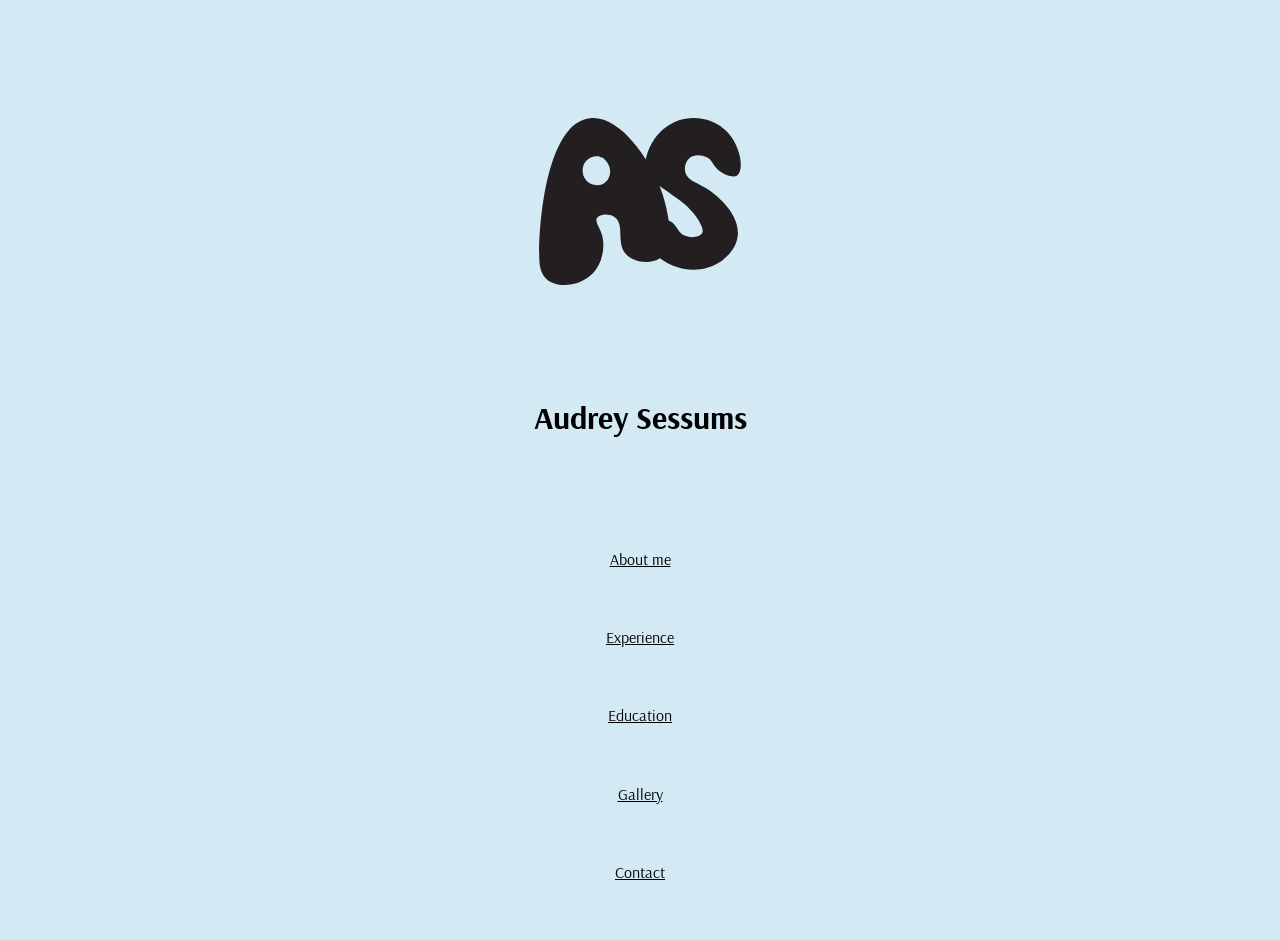
<file: portfolio/index.html>
<!DOCTYPE html>
<html lang="en">
    <head>
        <title>Portfolio</title>
        <meta charset="UTF-8">
        <meta name="viewport" content="width=device-width, initial-scale=1.0">
        <link rel="stylesheet" href="stylesheet.css">
        <link rel="preconnect" href="https://fonts.googleapis.com">
        <link rel="preconnect" href="https://fonts.gstatic.com" crossorigin>
        <link href="https://fonts.googleapis.com/css2?family=Arsenal:ital,wght@0,400;0,700;1,400;1,700&family=Gelasio:ital,wght@0,400..700;1,400..700&family=Roboto:ital,wght@0,100..900;1,100..900&display=swap" rel="stylesheet">
    </head>

    <body>
        <header>
            <a href="index.html">
            <img class="logo" src="images/PortfolioLogo3.svg" alt="portfolio logo">
            </a>
            <h1><span>Audrey Sessums</span></h1>
        </header>

        <main>
            <nav class="navbar">
                <a href="about.html">About me</a>
                <a href="experience.html">Experience</a>
                <a href="education.html">Education</a>
                <a href="gallery.html">Gallery</a>
                <a href="contact.html">Contact</a>
            </nav>


        </main>

        <footer>


        </footer>

    </body>


</html>
</file>
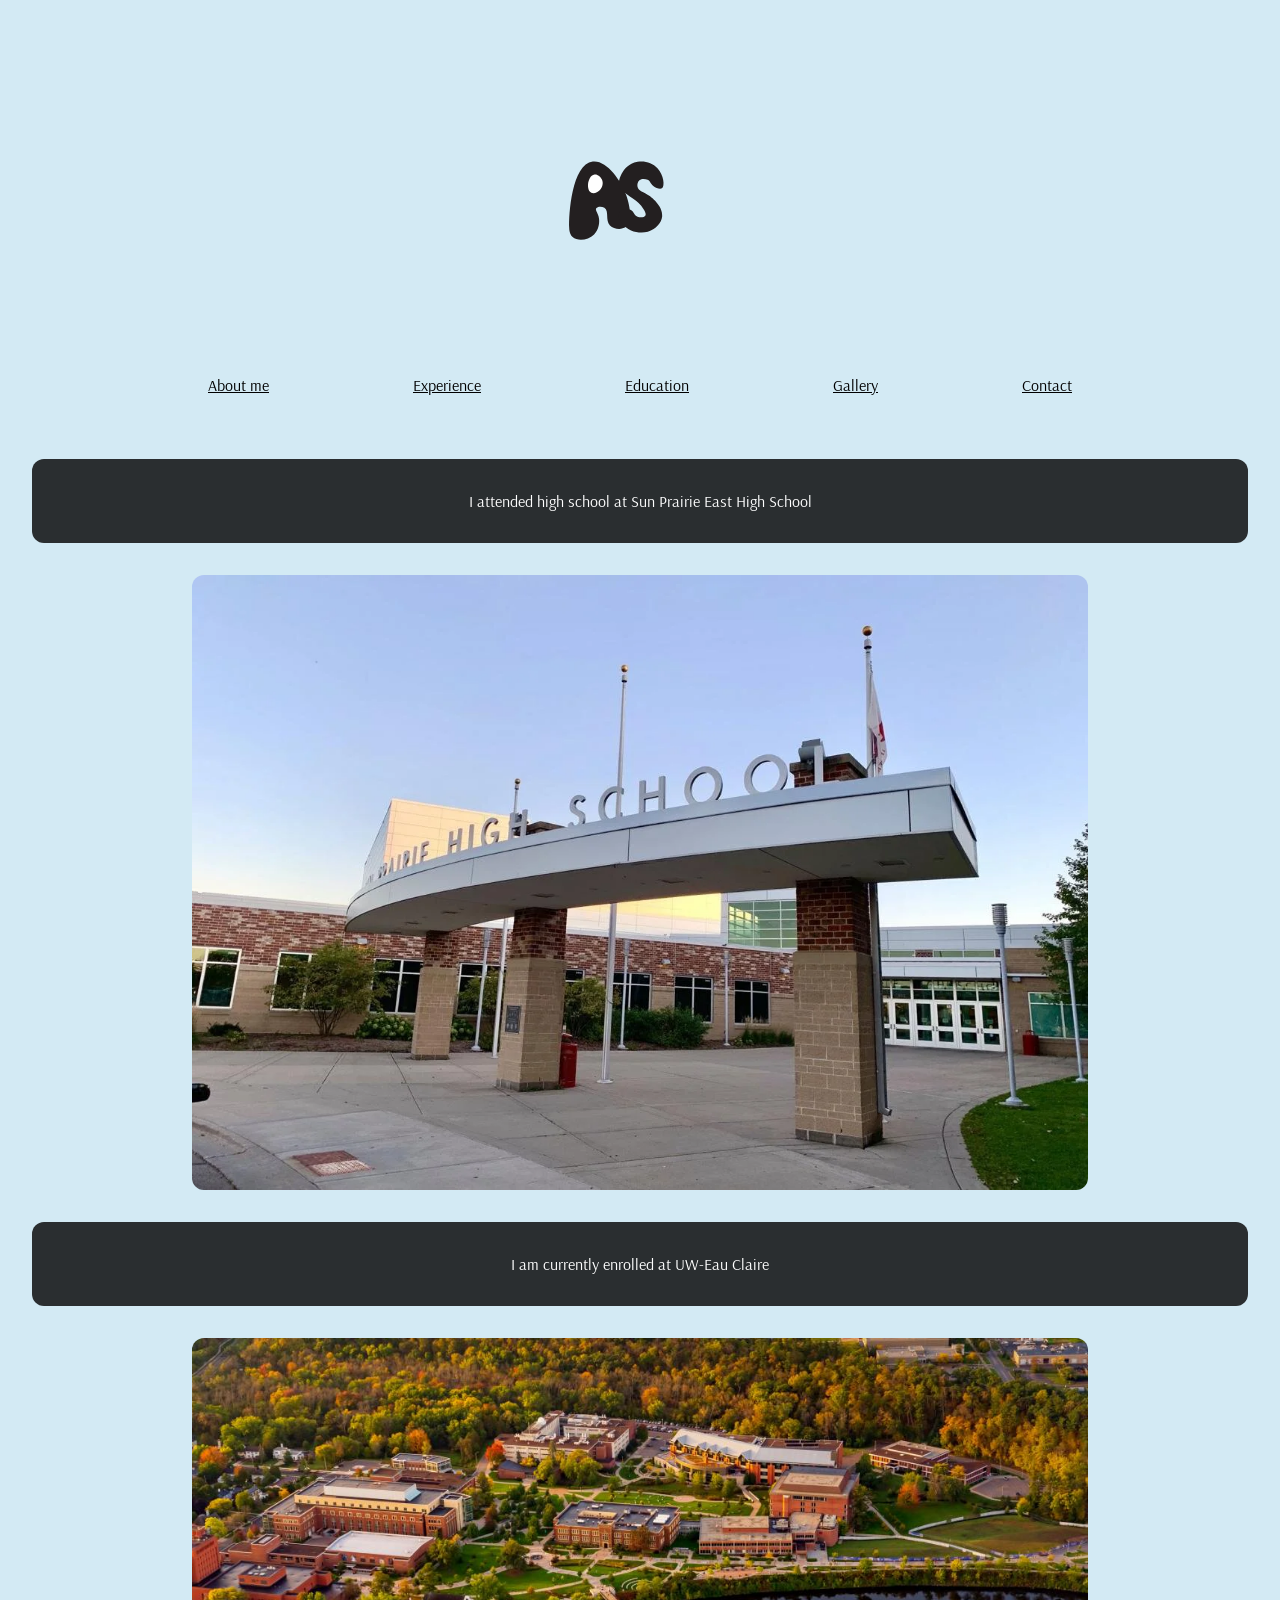
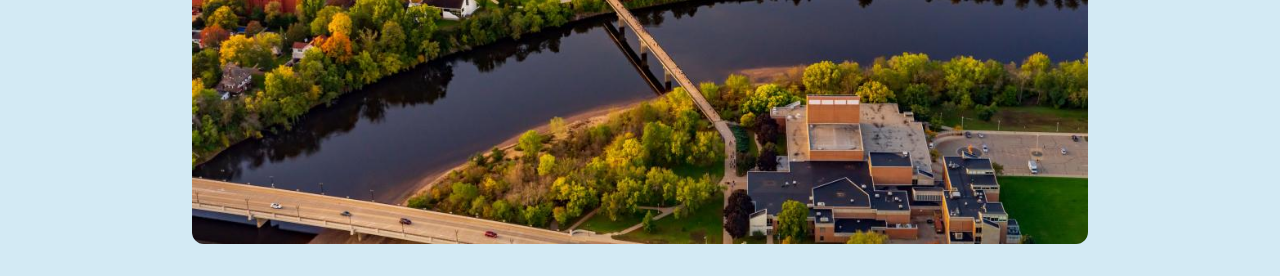
<file: portfolio/education.html>
<!DOCTYPE html>
<html lang="en">
    <head>
        <title>Portfolio</title>
        <meta charset="UTF-8">
        <meta name="viewport" content="width=device-width, initial-scale=1.0">
        <link rel="stylesheet" href="stylesheet.css">
        <link rel="preconnect" href="https://fonts.googleapis.com">
        <link rel="preconnect" href="https://fonts.gstatic.com" crossorigin>
        <link href="https://fonts.googleapis.com/css2?family=Arsenal:ital,wght@0,400;0,700;1,400;1,700&family=Gelasio:ital,wght@0,400..700;1,400..700&family=Roboto:ital,wght@0,100..900;1,100..900&display=swap" rel="stylesheet">
    </head>

    <body>
        <header>
            <a href="index.html">
            <img class="logo" src="images/Portfolio Logo.svg" alt="portfolio logo">
            </a>
            <nav class="nav">
                <a href="about.html">About me</a>
                <a href="experience.html">Experience</a>
                <a href="education.html"><span>Education</span></a>
                <a href="gallery.html">Gallery</a>
                <a href="contact.html">Contact</a>
            </nav>
        </header>

        <main>
            <div class="education">
                <p>I attended high school at Sun Prairie East High School</p>
            </div>
            <div class="education-img" >
            <img src="images/5d8967c4861a2.image.webp" alt="Sun Prairie East High School">
            </div>
            <div class="education">
                <p>I am currently enrolled at UW-Eau Claire</p>
            </div>
            <div class="education-img" >
            <img src="images/uwec.jpg" alt="UWEC">
            </div>

        </main>

        <footer>


        </footer>

    </body>


</html>
</file>
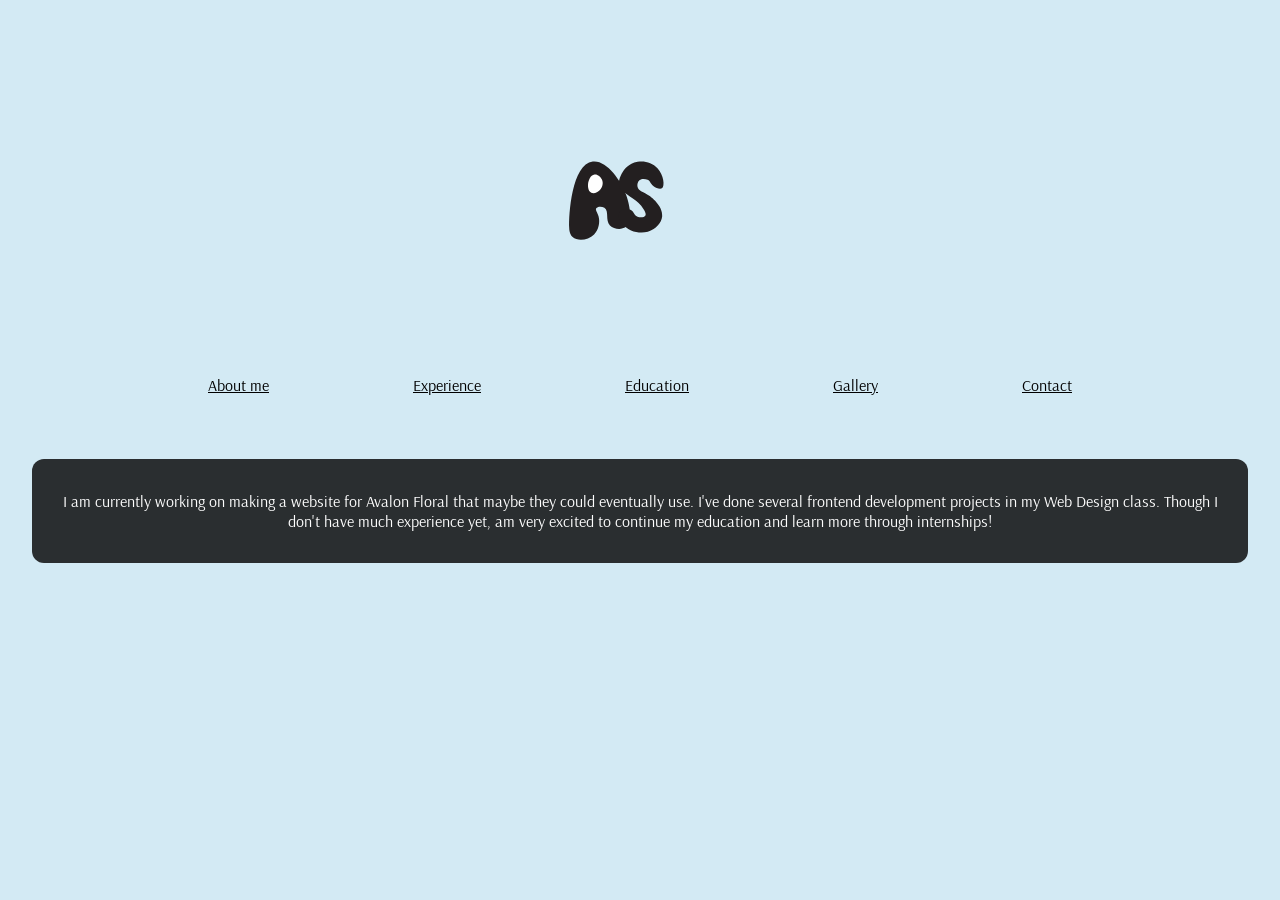
<file: portfolio/experience.html>
<!DOCTYPE html>
<html lang="en">
    <head>
        <title>Portfolio</title>
        <meta charset="UTF-8">
        <meta name="viewport" content="width=device-width, initial-scale=1.0">
        <link rel="stylesheet" href="stylesheet.css">
        <link rel="preconnect" href="https://fonts.googleapis.com">
        <link rel="preconnect" href="https://fonts.gstatic.com" crossorigin>
        <link href="https://fonts.googleapis.com/css2?family=Arsenal:ital,wght@0,400;0,700;1,400;1,700&family=Gelasio:ital,wght@0,400..700;1,400..700&family=Roboto:ital,wght@0,100..900;1,100..900&display=swap" rel="stylesheet">
    </head>

    <body>
        <header>
            <a href="index.html">
            <img class="logo" src="images/Portfolio Logo.svg" alt="portfolio logo">
            </a>
            <nav class="nav">
                <a href="about.html">About me</a>
                <a href="experience.html"><span>Experience</span></a>
                <a href="education.html">Education</a>
                <a href="gallery.html">Gallery</a>
                <a href="contact.html">Contact</a>
            </nav>
        </header>

        <main>
            <div class="experience">
                <p>I am currently working on making a website for Avalon Floral that maybe they could eventually use. I've done several frontend development projects
                    in my Web Design class. Though I don't have much experience yet,  am very excited to continue my education and learn more through internships!</p>
            </div>
           

        </main>

        <footer>


        </footer>

    </body>


</html>
</file>
<file: portfolio/stylesheet.css>
body{
    background-color: #d3eaf4;
    margin: 0;
    color: black;
    font-family: 'Arsenal', sans-serif;
}

.logo {
    width: 200px;   
    height: auto;   
}

header{
    display: flex;
    flex-direction: column;
    justify-content: center;
    align-items: center;
    width: 100%;
    margin: 0 auto;
    padding: 2rem 0;
}

.navbar{
    display: flex;
    flex-direction: column;
    justify-content: space-evenly;
    align-items: center;
    height: 50vh;
}

.navbar a{
    color: black;
}

.header{
    color: black;
    display: flex;
    flex-direction: column;
    justify-content: center;
    align-items: center;
    width: 100%;
    margin: 0 auto;
    padding: 2rem 0;
}

.nav{
    display: flex;
    flex-direction: row;
    justify-content: space-evenly;
    align-items: center;
    width: 90%;
}

.nav a{
    color: black;
}

.about{
    background-color: #2a2e30;
    color: white;
    padding: 1rem;
    display: flex;
    margin: 2rem;
    vertical-align: top;
    border-radius: 12px;
    text-align: center;
}

.about-img{
    display: grid;
    grid-template-columns: 1fr 1fr 1fr;
    gap: 0;
    width: 70%;
    margin: 2rem auto;
    border: black solid 3px;
    border-radius: 12px;
}

.about-img img{
    width: 100%;
    height: 100%;
    display: block;
    object-fit: cover;
    border-radius: 12px;
}

.experience{
    background-color: #2a2e30;
    color: white;
    padding: 1rem;
    display: flex;
    margin: 2rem;
    vertical-align: middle;
    border-radius: 12px;
    text-align: center;
}

.education{
    background-color: #2a2e30;
    color: white;
    padding: 1rem;
    display: flex;
    margin: 2rem;
    vertical-align: middle;
    border-radius: 12px;
    justify-content: center;
    align-items: center;
    text-align: center;
}


.education-img {
    width: 70%;
    margin: 2rem auto;
}

.education-img img{
    width: 100%;
    height: auto;
    object-fit: contain;
    display: block;
    border-radius: 12px;
}

.gallery{
    position: relative;
    width: 100%;
    max-width: 800px;
    height: 400px;
    margin: 2rem auto;
    overflow: hidden;
}

.gallery .slide{
    left: 0;
    display: flex;
    position: absolute;
    top: 0;
    overflow: hidden;
    width: max-content;
}

.arrow{
    position: absolute;
    font-size: 3rem;
    font-family: 'Arsenal', sans-serif;
    color: white;
    text-shadow: 2px 2px 2px black;
    cursor: pointer;
    z-index: 1;
    top: 40%;
    transform: translateY(-50%);
}

.left{
    left: .5rem;
}

.right{
    right: .5rem;
}

.gallery img{
    width: 50%;
    max-width: 400px;
    height: auto;
    object-fit: cover;
    display: block;
}

@media (max-width: 600px) {
    .gallery img{
        width: 100%;
    }

    .logo {
        width: 140px;
    }
}

.contact{
    background-color: #2a2e30;
    color: white;
    padding: 1rem;
    display: flex;
    flex-direction: column;
    margin: 2rem;
    vertical-align: middle;
    border-radius: 12px;
    justify-content: center;
    align-items: center;
    text-align: center;
}

.contactimg img {
    width: 100%;
    max-width: 400px;
    height: auto;
    border-radius: 12px;
    display: block;
    margin: 1.5rem auto;
}

@media (min-width: 1200px) {
    .logo {
        width: 240px;
    }
}
</file>
